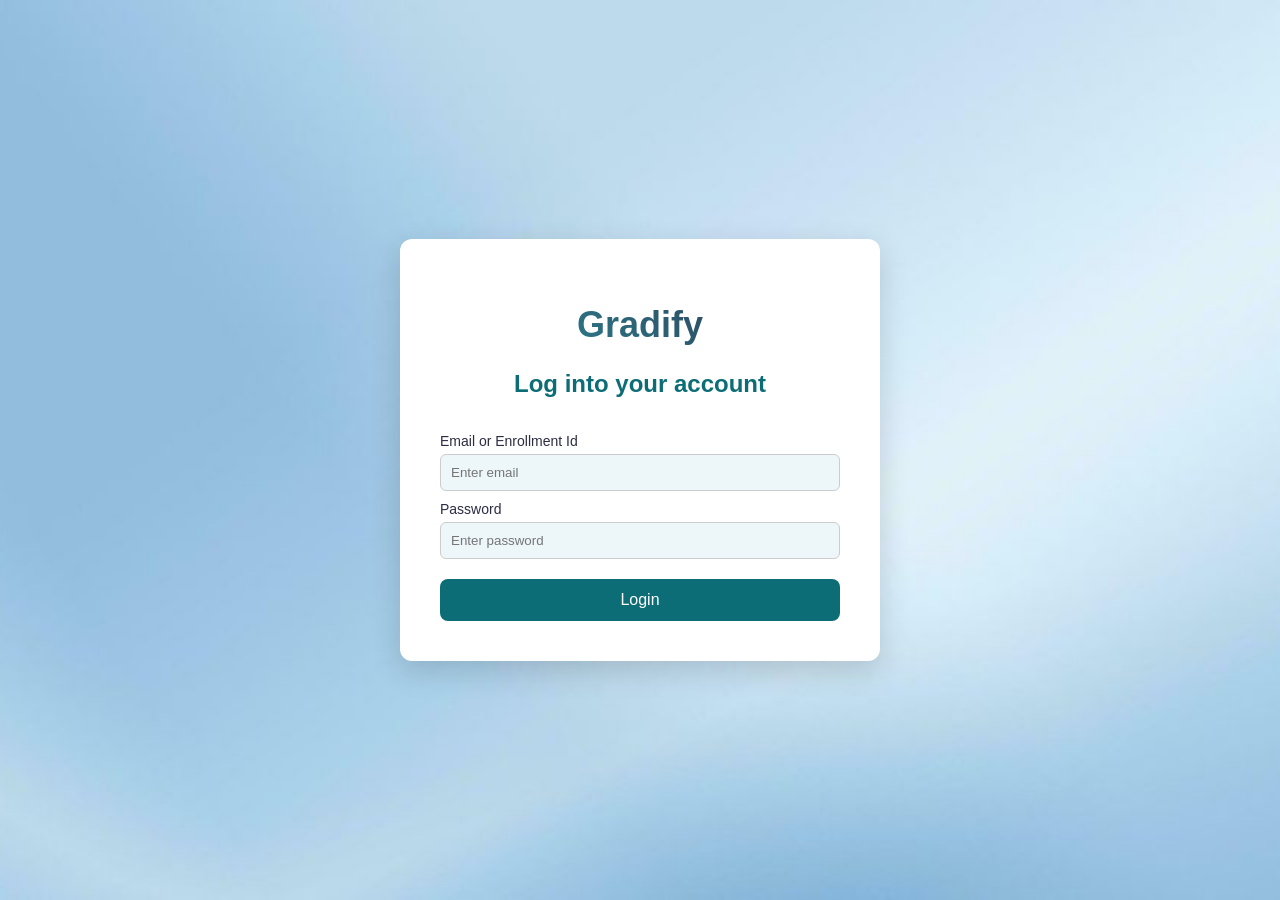
<file: login.html>
<!DOCTYPE html>
<html lang="en">
<head>
<meta charset="UTF-8">
<title>Gradify Login</title>
<link rel="stylesheet" href="styl.css">



</head>

<body>

<div class="login-container">

<div class="logo">
    <h1>Gradify</h1>
</div>

<h2>Log into your account</h2>

<form onsubmit="checkLogin(); return false;">

<label>Email or Enrollment Id</label>
<input type="text" id="email" placeholder="Enter email">

<label>Password</label>
<input type="password" id="password" placeholder="Enter password">

<button type="submit">Login</button>

</form>
<script src="progress.js"></script>


</div>

</body>
</html>
</file>
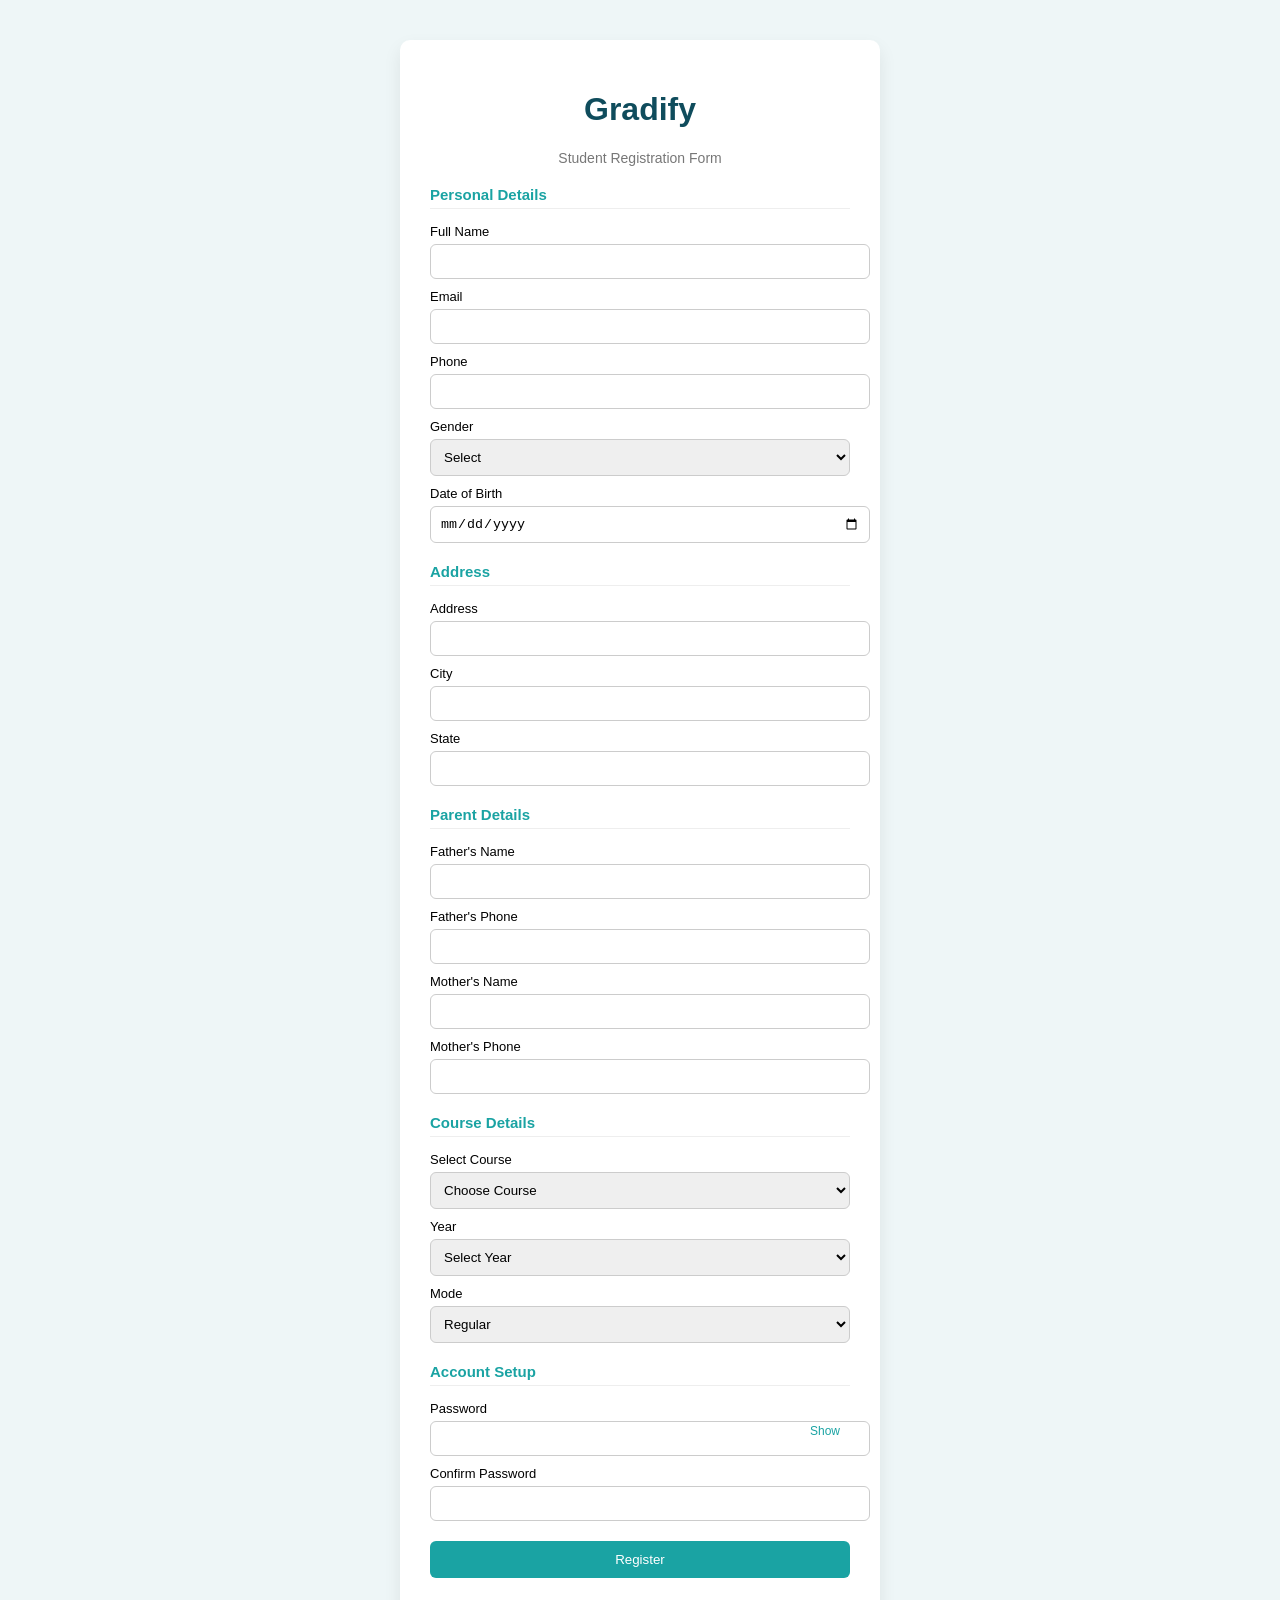
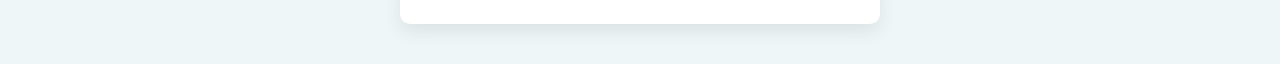
<file: new_registration.html>
<!DOCTYPE html>
<html>
<head>
    <title>Gradify - Registration</title>
    <link rel="stylesheet" href="new_registration.css">
</head>

<body>

<div class="main">
<div class="card">

<h1>Gradify</h1>
<p class="subtitle">Student Registration Form</p>

<form id="form">

<!-- Personal -->
<h3>Personal Details</h3>

<label>Full Name</label>
<input type="text" id="name" required>

<label>Email</label>
<input type="email" id="email" required>

<label>Phone</label>
<input type="text" id="phone" required>

<label>Gender</label>
<select required>
    <option value="">Select</option>
    <option>Male</option>
    <option>Female</option>
    <option>Other</option>
</select>

<label>Date of Birth</label>
<input type="date" required>

<!-- Address -->
<h3>Address</h3>

<label>Address</label>
<input type="text" required>

<label>City</label>
<input type="text" required>

<label>State</label>
<input type="text" required>

<!-- Parents -->
<h3>Parent Details</h3>

<label>Father's Name</label>
<input type="text" required>

<label>Father's Phone</label>
<input type="text" required>

<label>Mother's Name</label>
<input type="text" required>

<label>Mother's Phone</label>
<input type="text" required>

<!-- Course -->
<h3>Course Details</h3>

<label>Select Course</label>
<select id="course" required>
    <option value="">Choose Course</option>
    <option>BCA</option>
    <option>BBA</option>
    <option>B.Tech</option>
    <option>B.Com</option>
</select>

<label>Year</label>
<select required>
    <option value="">Select Year</option>
    <option>1st Year</option>
    <option>2nd Year</option>
    <option>3rd Year</option>
    <option>4th Year</option>
</select>

<label>Mode</label>
<select>
    <option>Regular</option>
    <option>Distance</option>
</select>

<!-- Account -->
<h3>Account Setup</h3>

<label>Password</label>
<div class="password-field">
    <input type="password" id="password" required>
    <span onclick="togglePass()">Show</span>
</div>

<label>Confirm Password</label>
<input type="password" id="confirm" required>

<button type="submit">Register</button>

</form>

<p id="msg"></p>

</div>
</div>

<script src="new_registration.js"></script>

</body>
</html>
</file>
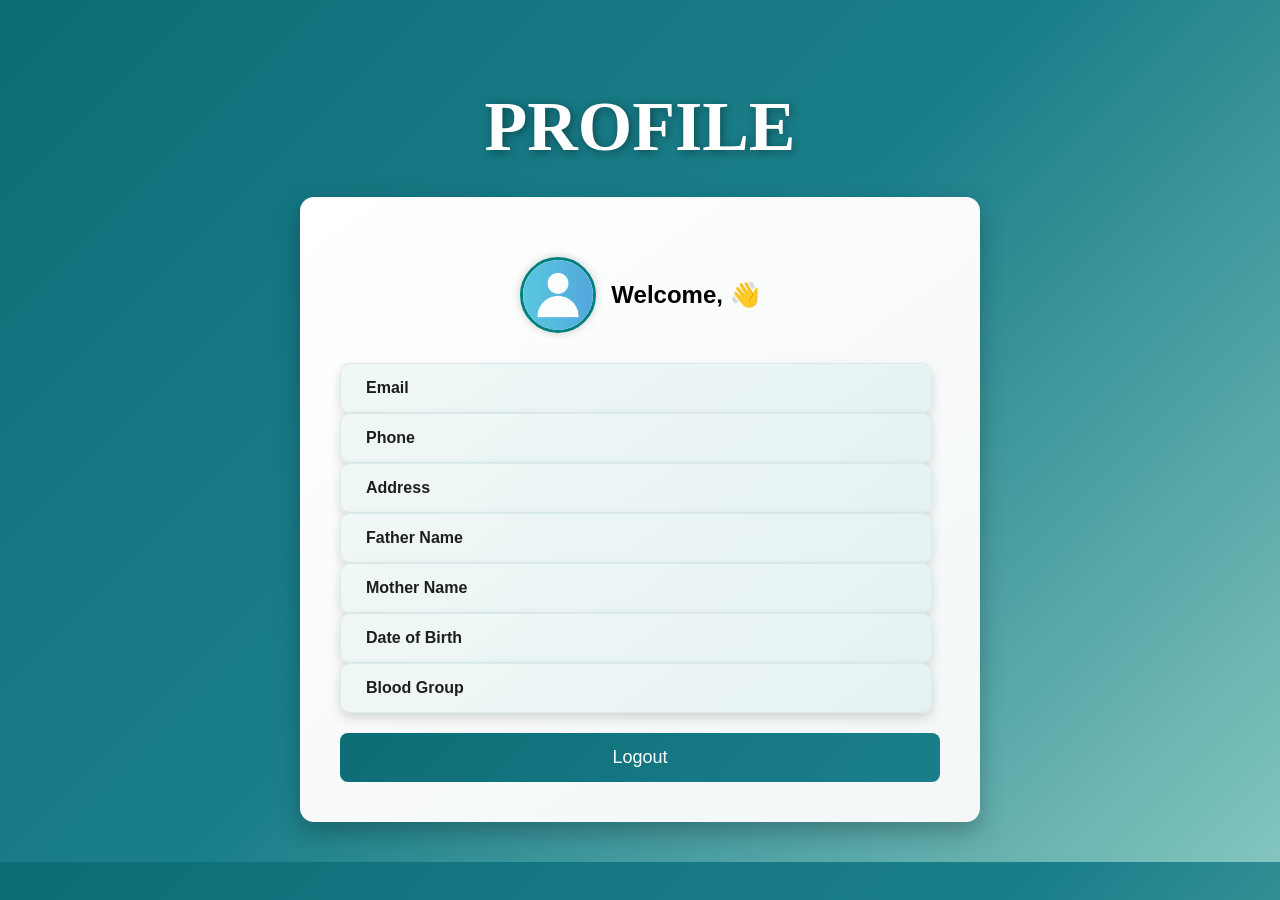
<file: profile.html>
<!DOCTYPE html>
<html>
<head>

<title>Gradify - Profile</title>

<link rel="stylesheet" href="profile.css">

</head>

<body>

<div class="main">



<h1 class="title">PROFILE</h1>

<div class="container">
    <h2 class="welcome-box">

<img src="profile.png" class="profile-pic">

<div>
Welcome, <span id="name"></span> 👋
</div>

</h2>



<div class="card-container">

<div class="card">
<b>Email</b><br>
<span id="email"></span>
</div>

<div class="card">
<b>Phone</b><br>
<span id="phone"></span>
</div>

<div class="card">
<b>Address</b><br>
<span id="address"></span>
</div>

<div class="card">
<b>Father Name</b><br>
<span id="father"></span>
</div>

<div class="card">
<b>Mother Name</b><br>
<span id="mother"></span>
</div>

<div class="card">
<b>Date of Birth</b><br>
<span id="dob"></span>
</div>

<div class="card">
<b>Blood Group</b><br>
<span id="blood"></span>
</div>

</div>

<button onclick="logout()">Logout</button>

</div>

</div>

<script src="progress.js"></script>

</body>
</html>
</file>
<file: styl.css>
body{
    margin:0;
    padding:0;
    font-family: Arial, Helvetica, sans-serif;
    background-image: url('log.jpg');
    background-size: cover;
    background-position: center;
    display:flex;
    justify-content:center;
    align-items:center;
    height:100vh;
}

.login-container{
    width:400px;
    background:#ffffff;
    padding:40px;
    border-radius:12px;
    text-align:center;
    box-shadow:0 10px 30px rgba(0,0,0,0.15);
}
h1{
    background: linear-gradient(45deg, #2b949f, #2e314c);
    -webkit-background-clip: text;
    -webkit-text-fill-color: transparent;
    font-size:36px;
}
h2{
    margin-bottom:25px;
    color:#0D6D77;
}

form{
    display:flex;
    flex-direction:column;
    text-align:left;
}

label{
    margin-top:10px;
    margin-bottom:5px;
    color:#2B2D42;
    font-size:14px;
}

input{
    padding:10px;
    border:1px solid #ccc;
    border-radius:6px;
    background:#EDF6F9;
    transition:0.3s;
}

input:focus{
    outline:none;
    border-color:#0D6D77;
    box-shadow:0 0 5px rgba(13,109,119,0.3);
}

button{
    margin-top:20px;
    padding:12px;
    background:#0D6D77;
    color:white;
    border:none;
    border-radius:8px;
    font-size:16px;
    cursor:pointer;
    transition:0.3s;
}

button:hover{
    background:#0a525a;
}

.forgot{
    margin-top:15px;
    color:#0D6D77;
    text-align:center;
    text-decoration:none;
    font-size:14px;
}

.forgot:hover{
    text-decoration:underline;
}
</file>
<file: new_registration.css>
body {
    margin: 0;
    font-family: 'Segoe UI', sans-serif;
    background: #eef6f7;
}
/* NAVBAR */

.navbar{
    display:flex;
    justify-content:space-between;
    align-items:center;
    padding:15px 60px;
    background:bisque;
    box-shadow:0 4px 10px rgba(0,0,0,0.2);
}

/* LOGO */

.logo-section{
    display:flex;
    align-items:center;
    gap:15px;
}

.logo-section img{
    width:150px;
}

.logo-section h1{
    color:white;
    font-size:34px;
    font-weight:bold;
}

/* NAV LINKS */
.logo{
position:absolute;
left:30px;
width:400px;
}
nav ul{
    display:flex;
    list-style:none;
    gap:35px;
}

nav ul li a{
    text-decoration:none;
    color:white;
    font-size:18px;
    font-weight:600;
    transition:0.3s;
}

nav ul li a:hover{
    color:#ffd6a0;
}

/* PROFILE ICON */

.profile img{
    width:42px;
    border-radius:50%;
    cursor:pointer;
    transition:0.3s;
}

.profile img:hover{
    transform:scale(1.1);
}

.main {
    display: flex;
    justify-content: center;
    padding: 40px 0;
}

.card {
    width: 420px;
    background: white;
    padding: 30px;
    border-radius: 10px;
    box-shadow: 0 8px 18px rgba(0,0,0,0.08);
}

h1 {
    text-align: center;
    color: #0f4c5c;
}

.subtitle {
    text-align: center;
    font-size: 14px;
    color: #777;
    margin-bottom: 20px;
}

h3 {
    margin-top: 20px;
    color: #1aa3a3;
    font-size: 15px;
    border-bottom: 1px solid #eee;
    padding-bottom: 5px;
}

label {
    font-size: 13px;
    margin-top: 10px;
    display: block;
}

input, select {
    width: 100%;
    padding: 9px;
    margin-top: 5px;
    border-radius: 6px;
    border: 1px solid #ccc;
}

input:focus, select:focus {
    border-color: #1aa3a3;
    outline: none;
}

.password-field {
    position: relative;
}

.password-field span {
    position: absolute;
    right: 10px;
    top: 8px;
    font-size: 12px;
    color: #1aa3a3;
    cursor: pointer;
}

button {
    width: 100%;
    margin-top: 20px;
    padding: 11px;
    background: #1aa3a3;
    color: white;
    border: none;
    border-radius: 6px;
    cursor: pointer;
}

button:hover {
    background: #168f8f;
}

#msg {
    text-align: center;
    margin-top: 10px;
}
</file>
<file: profile.css>
body{
background: linear-gradient(135deg, #0D6D77, #1B7F8A, #83C5BE);
font-family: Arial;
margin:0;
}

/* MAIN */

.main{
width:1000px;
margin:auto;
padding:40px;
}

/* LOGO */

.logo{
position:absolute;
left:30px;
width:400px;
}

/* TITLE */

.title{
text-align:center;
font-family: Cambria, Cochin, Georgia, Times, 'Times New Roman', serif;
font-size:70px;
font-weight:bold;
color:#ffffff;
margin-bottom:30px;
text-shadow:2px 2px 10px rgba(0,0,0,0.4);
}

/* PROFILE BOX */

.profile-box{
background: linear-gradient(145deg, #ffffff, #f3f7f7);
padding:40px;
border-radius:14px;
box-shadow:0px 10px 25px rgba(0,0,0,0.25);
width:600px;
margin:auto;
}

/* HEADINGS */

.profile-box h2{
text-align:center;
color:#0D6D77;
margin-bottom:20px;
}

/* INNER DETAILS */

.profile-box p{
background: linear-gradient(145deg, #F0F7F7, #E6F2F2);
padding:12px;
border-radius:8px;
margin:10px 0;
font-size:16px;
color:#1E1E1E;
border:1px solid #DCECEC;
transition:0.3s;
}

/* LABEL */

.profile-box b{
color:#0D6D77;
}

/* BUTTON */

button{
width:100%;
padding:14px;
margin-top:20px;
background: linear-gradient(135deg, #0D6D77, #1B7F8A);
color:white;
font-size:18px;
border:none;
border-radius:8px;
cursor:pointer;
transition:0.3s;
}

button:hover{
background: linear-gradient(135deg, #0a525a, #146b73);
transform:scale(1.02);
}

/* HOVER ON DETAILS */

.profile-box p:hover{
background: linear-gradient(135deg, #E0F0F0, #FFD6A5);
transform:scale(1.02);
}

/* TEXT */

.welcome-text{
text-align:center;
color:#ffffff;
margin-bottom:5px;
}

.user-name{
text-align:center;
color:#ffffff;
font-size:32px;
margin-bottom:20px;
}

/* PROFILE LIST */

.profile-list{
display:flex;
flex-direction:column;
align-items:center;
gap:15px;
margin-top:20px;
}

/* CARD */

.card{
width:90%;
background: linear-gradient(145deg, #F0F7F7, #E6F2F2);
padding:15px 25px;
border-radius:10px;
display:flex;
justify-content:space-between;
align-items:center;
color:#1E1E1E;
box-shadow:0px 5px 12px rgba(0,0,0,0.15);
border:1px solid #DCECEC;
transition:0.3s;
}

/* CARD HOVER */

.card:hover{
background: linear-gradient(135deg, #E0F0F0, #FFD6A5);
transform:scale(1.03);
box-shadow:0px 10px 20px rgba(0,0,0,0.25);
}

/* CONTAINER */

.container{
background: linear-gradient(145deg, #ffffff, #f3f7f7);
padding:40px;
border-radius:14px;
box-shadow:0px 10px 25px rgba(0,0,0,0.25);
width:600px;
margin:auto;
}
.welcome-box{
    display:flex;
    align-items:center;
    justify-content:center;
    gap:15px;
    margin-bottom:30px;
}

.profile-pic{
    width:70px;
    height:70px;
    border-radius:50%;
    object-fit:cover;
    border:3px solid teal;
    box-shadow:0 0 10px rgba(0,0,0,0.2);
}
</file>
